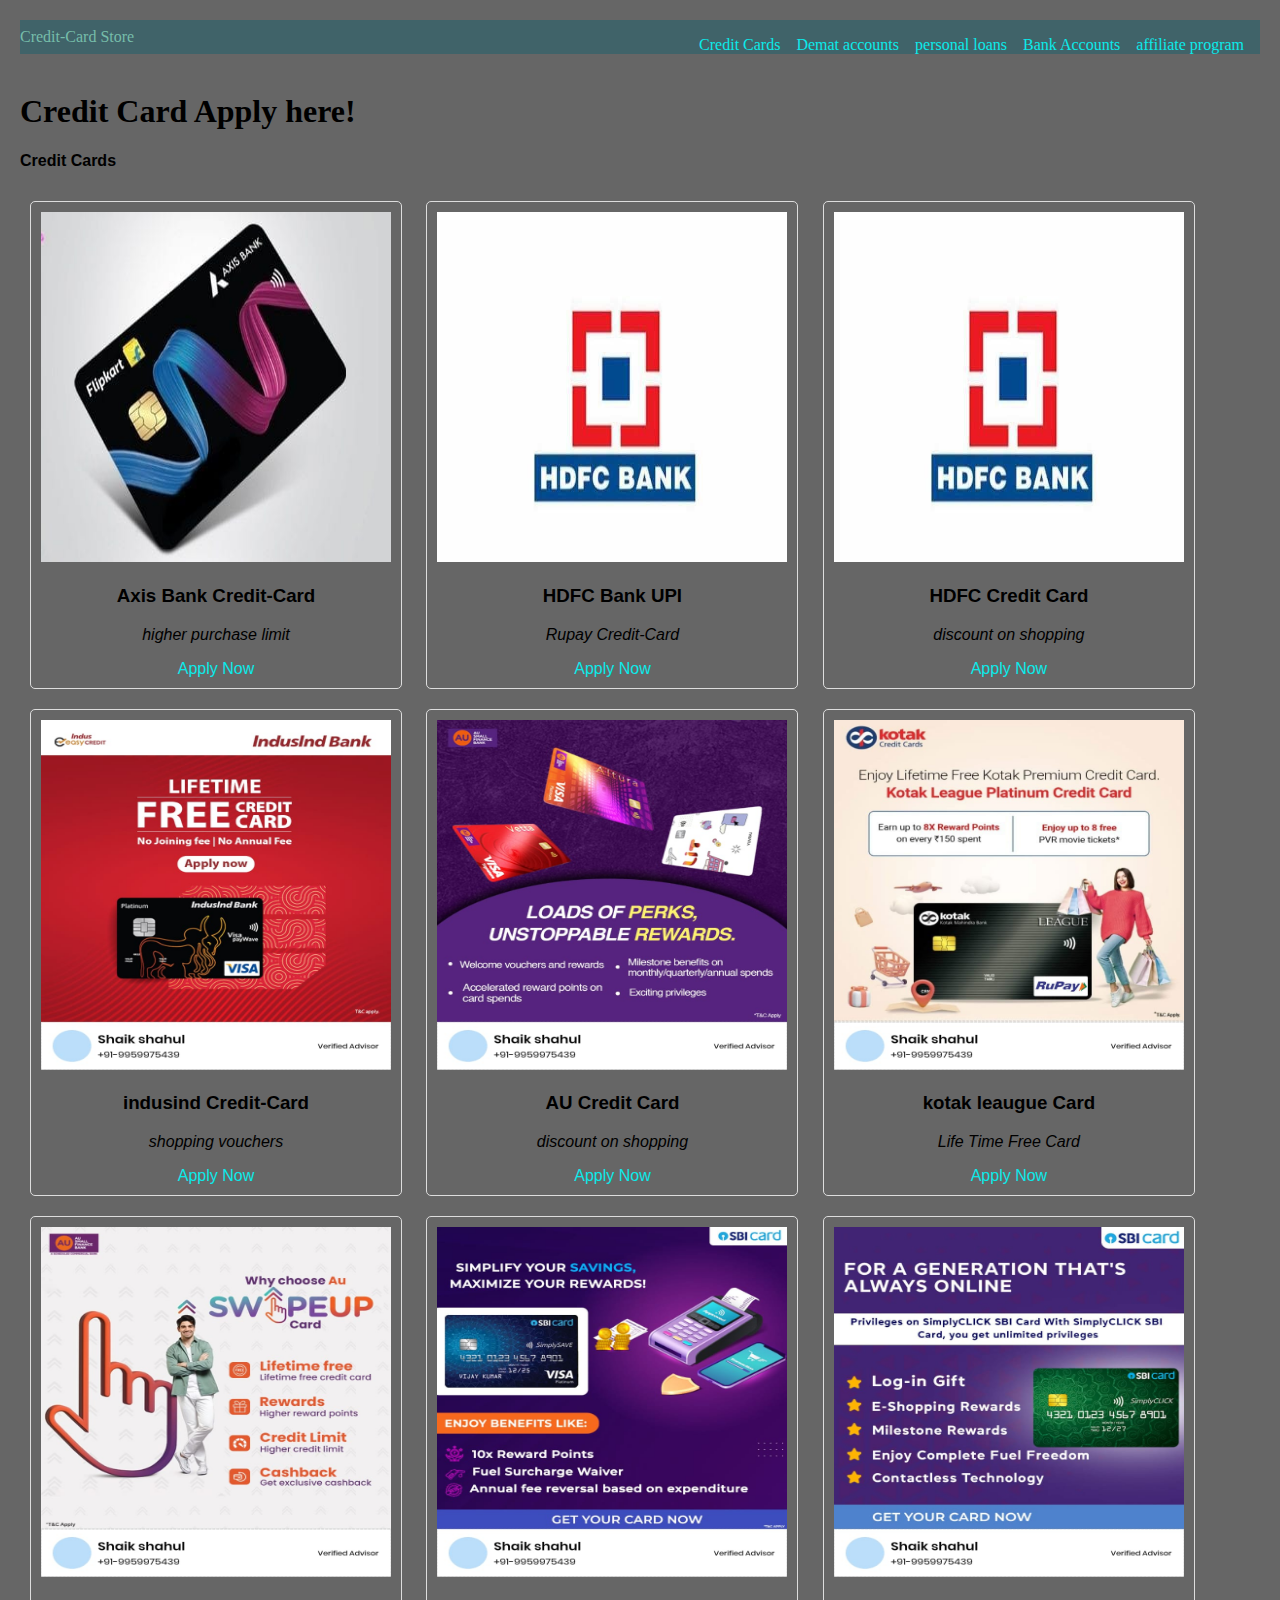
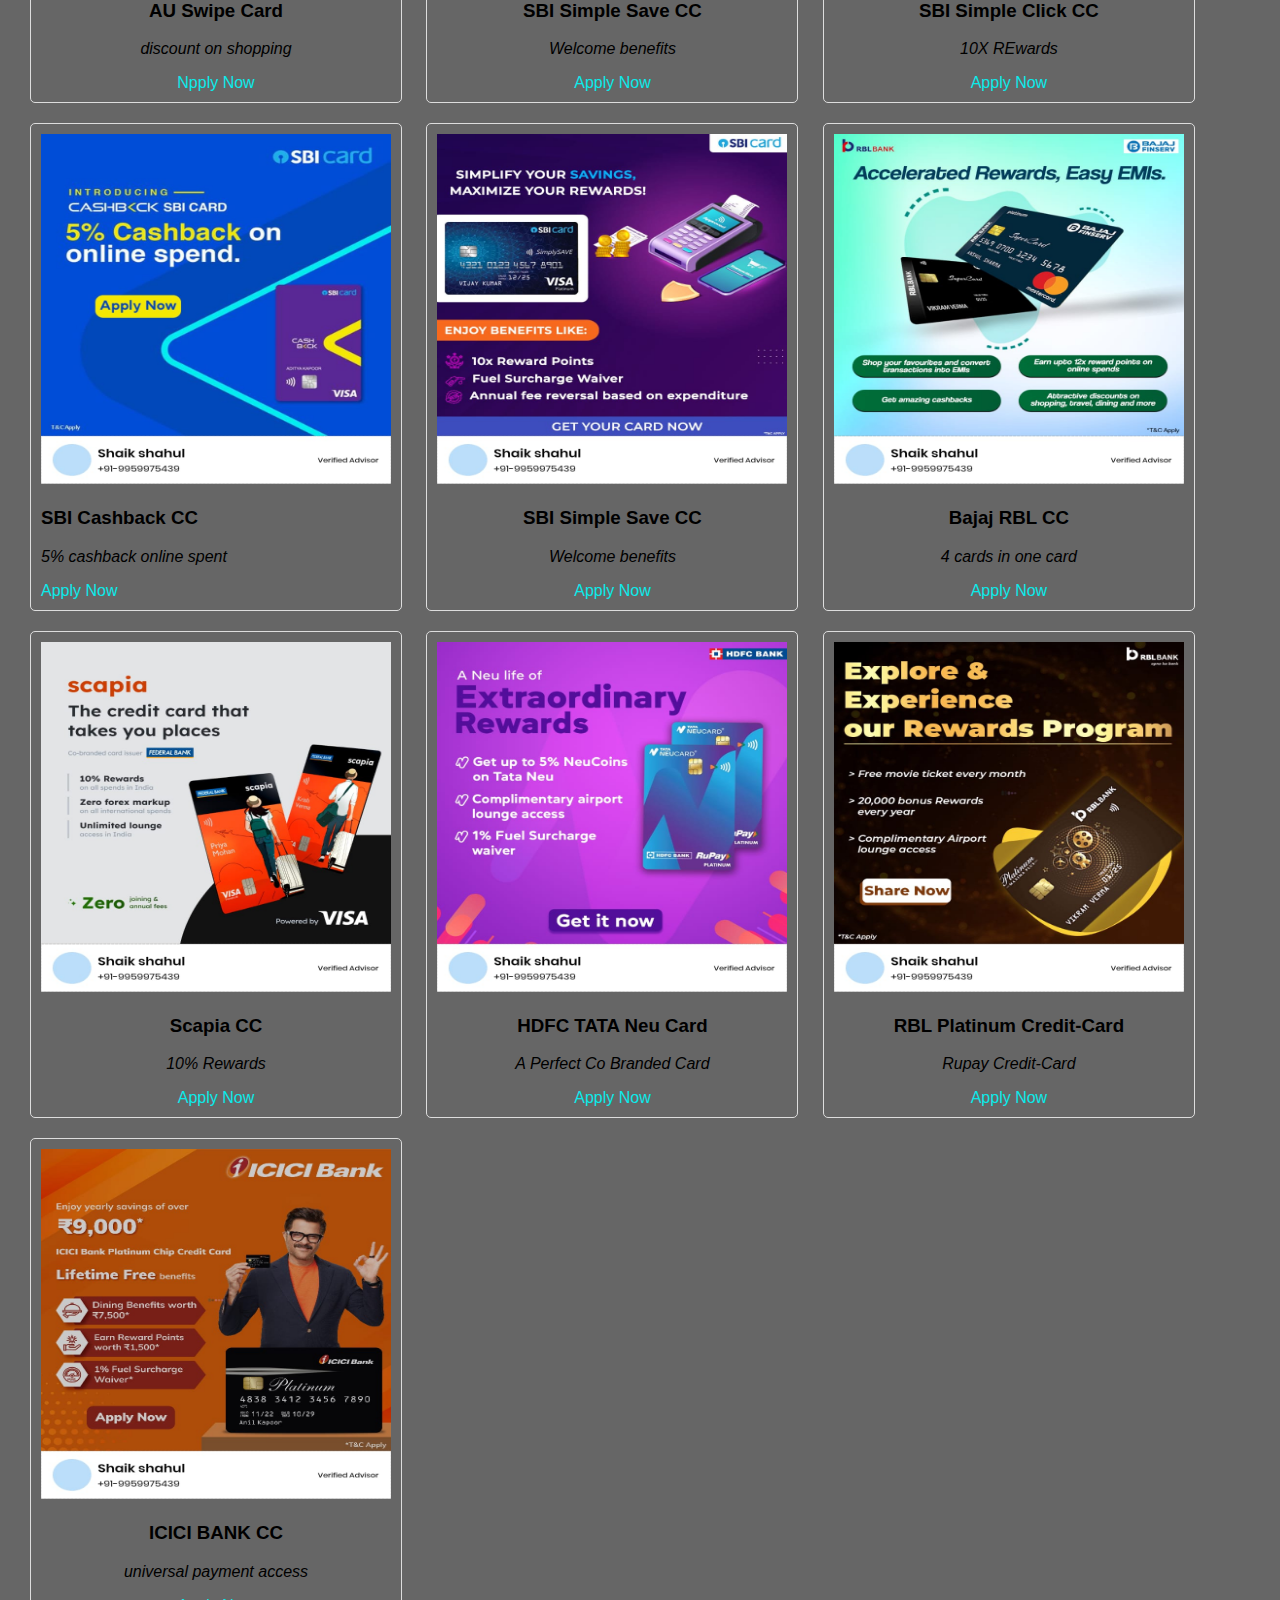
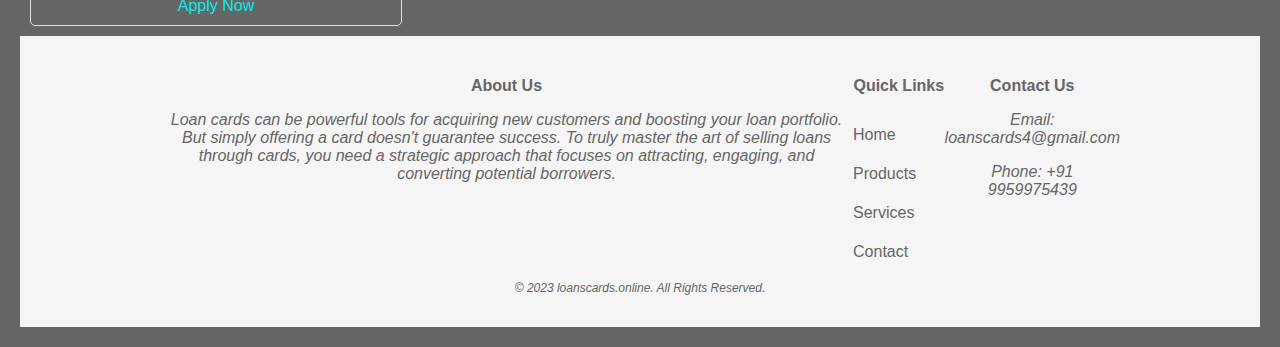
<file: index.html>
<!DOCTYPE html>
<html lang="en">
<head>

    <meta charset="UTF-8">
    <meta name="viewport" content="width=device-width, initial-scale=1.0">
    <script async src="https://pagead2.googlesyndication.com/pagead/js/adsbygoogle.js?client=ca-pub-8239534213428139"
     crossorigin="anonymous"></script>
    <title>Credit-Cards</title>
     <nav>
    <div class="logo"> Credit-Card Store </div>
    <div class="menu">
    <ul>
    <li><a href="#">Credit Cards</a></li>
    <li><a href="demat.html"> Demat accounts</a></li>
    <li><a href="personal.html">personal loans</a></li>
    <li><a href="bank.html">Bank Accounts</a></li>
    <li><a href="login.html">affiliate program</a></li>

    </ul>
    </div>
     </nav>
    <style>
     .listed {
        text-align-last: left;
     }
        p {

            font-style:oblique;
  animation: fadeIn 2s ease-in-out;
}

@keyframes fadeIn {
  from {
    opacity: 0;
  }
  to {
    opacity: 1;
  }
}
       body {
    background-color: #666;
       }
       nav {
        background-color: rgb(64, 99, 105);
  font-family: cursive;
  display: flex;
  align-items: center;
  justify-content: space-between;
  color: rgb(118, 189, 170);
}

ul {
  display: flex;
  flex-wrap: wrap; /* Enable wrapping for smaller screens */
  margin: 0; /* Remove default margin */
}

li {
  list-style: none;
  margin: 1rem 1rem 0 0; /* Adjust margins for wrapping */
}

a {
  text-decoration: none;
  color:rgb(11, 234, 234);
  position: relative;
}

a::after {
  content: '';
  width: 0%;
  height: 3px;
  position: absolute;
  bottom: -5px;
  left: 50%;
  transform: translate(-50%);
  background: #fff;
  transition: width 0.3s;
}

a:hover::after {
  width: 50%;
}

@media (max-width: 768px) {
  /* Styles for mobile view */
  nav {
    padding: 1rem 0; /* Add padding for smaller screens */
  }

  ul {
    display: block; /* Stack links vertically */
    text-align: center; /* Center links on mobile */
  }

  li {
    margin: 1rem 0; /* Adjust margins for vertical stacking */
  }
}

        
        body {
            font-family: sans-serif;
            margin: 0;
            padding: 20px;
        }

        h1 {
            font-family: serif;
            text-align: left;
        }

        .product {
            margin: 10px;
            padding: 10px;
            border: 1px solid #ddd;
            border-radius: 5px;
            display: inline-block;
        }

        .product img {
            width: 350px;
            height: 350px;
        }

        .product-info {
            text-align: center;
        }
         .cibil{
            display: flex;
            background-color:tan ;
            align-items: center;
       justify-content: space-between;
       
       color: black;
       list-style: none;
        margin: 1rem;
         }

         .footer {
  background-color: #f5f5f5;
  padding: 20px 0;
  color: #666;
  text-align: center;
}

.footer .container {
  max-width: 960px;
  margin: 0 auto;
}

.footer .row {
  display: flex;
  justify-content: space-between;
}

.footer h4 {
  margin-bottom: 15px;
  font-weight: bold;
}

.footer ul {
  list-style: none;
  padding: 0;
}

.footer li {
  margin-bottom: 5px;
}

.footer a {
  color: #666;
  text-decoration: none;
}

.footer .copyright {
  margin-top: 15px;
  font-size: 12px;
}

@media (max-width: 768px) {
  .footer .col-md-4 {
    text-align: center;
  }
  .footer .row {
    flex-direction: column;
  }
}
    </style>
        
    <div class="logo">

    </div>
</head>


<body>
    
</div>
     <br>
    <h1>Credit Card Apply here!</h1>
    
<h4> 
    Credit Cards
</h4>

    <div class="product">
        <img src="axis.jpeg.jpeg" alt="Product 1">
        <div class="product-info">
            <h3>Axis Bank Credit-Card</h3>
            <p>higher purchase limit</p>

            <a href="https://leads.banksathi.com/?h=NUVnTjd3OUdhb2NGM0hhcFA1Q2xkdz09" target="_blank">Apply Now</a>

        </div>
    </div> 

    <div class="product">
        <img src="hdfc.jpeg.jpeg" alt="Product 2">
        <div class="product-info">
            <h3>HDFC Bank UPI</h3>
                <P>Rupay Credit-Card</p>
            <p></p>
            <a href="https://leads.banksathi.com/?h=YTF4TlNKU1IySzNBZUR1ZUoxNXQrQT09" target="_blank">Apply Now</a>
        </div>
    </div>

    <div class="product">
        <img src="hdfc.jpeg.jpeg" alt="Product 3">
        <div class="product-info">
            <h3>HDFC Credit Card</h3>
            <p>discount on shopping</p>
            <a href="https://leads.banksathi.com/?h=YW9iMGRrZHJWeXEyRFdiQWVCNmFzQT09" target="_blank">Apply Now</a>
        </div>
    </div>

    <div class="product">
        <img src="indus.jpeg.jpeg" alt="Product 3">
        <div class="product-info">
            <h3>indusind Credit-Card</h3>
            <p> shopping vouchers </p>
            <a href="https://leads.banksathi.com/?h=NSt6Y3phUWhxZmhVQnlSQ05NRStzZz09" target="_blank">Apply Now</a>
        </div>
    </div>

    <div class="product">
        <img src="au.jpeg.jpeg" alt="Product 3">
        <div class="product-info">
            <h3>AU Credit Card</h3>
            <p>discount on shopping</p>
            <a href="https://leads.banksathi.com/?h=R2hwaTN1cnVIZVdVY0NtVzhzMmNyZz09" target="_blank">Apply Now</a>
        </div>
    </div>
     
    <div class="product">
        <img src="kotak league.jpeg.jpeg" alt="Product 3">
        <div class="product-info">
            <h3>kotak leaugue Card</h3>
            <p>Life Time Free Card</p>
            <a href="https://leads.banksathi.com/?h=U0I4a1N1OTBNS3plSEZLa2o0dGRhQT09" target="_blank">Apply Now</a>
        </div>
    </div>
     
    <div class="product">
        <img src="au swipe.jpeg.jpeg" alt="Product 3">
        <div class="product-info">
            <h3>AU Swipe Card</h3>
            <p>discount on shopping</p>
            <a href="https://leads.banksathi.com/?h=MUV1ZEplcURIZXh6eEJEM29NTk1JUT09" target="_blank">Npply Now</a>
        </div>
    </div>
    
    <div class="product">
        <img src="sbi simple save.jpeg.jpeg" alt="Product 3">
        <div class="product-info">
            <h3>SBI Simple Save CC</h3>
            <p>Welcome benefits</p>
            <a href="https://leads.banksathi.com/?h=WmxxZEs5UWxjeTdMK0ZXdHZoOGVKZz09" target="_blank">Apply Now</a>
        </div>
    </div>
     


            <div class="product">
                <img src="simpli click.jpeg.jpeg" alt="Product 3">
                <div class="product-info">
                    <h3>SBI Simple Click CC</h3>
                    <p>10X REwards</p>
                    <a href="https://leads.banksathi.com/?h=Nkx0dVdiRm9QVEtHM2tqZ09aSmRGUT09" target="_blank">Apply Now</a>
                </div>
            </div>
        </div>
        <div class="product">
            <img src="cashback.jpeg.jpeg" alt="Product 3">
            <div class="Best In Cashback">
                <h3>SBI Cashback CC</h3>
                <p>5% cashback online spent</p>
                <a href="https://leads.banksathi.com/?h=NUFQZjc1NUE4SitQWDExNElOUnZOUT09" target="_blank">Apply Now</a>
            </div>
        </div>

        <div class="product">
            <img src="sbi simple save.jpeg.jpeg" alt="Product 3">
            <div class="product-info">
                <h3>SBI Simple Save CC</h3>
                <p>Welcome benefits</p>
                <a href="https://leads.banksathi.com/?h=WmxxZEs5UWxjeTdMK0ZXdHZoOGVKZz09" target="_blank">Apply Now</a>
            </div>
        </div>

        <div class="product">
            <img src="bajaj rbl.jpeg.jpeg" alt="Product 3">
            <div class="product-info">
                <h3>Bajaj RBL CC</h3>
                <p>4 cards in one card</p>
                <a href="https://leads.banksathi.com/?h=VlByMVIrMUlyOTdKc3NVbk5WSnJsZz09" target="_blank">Apply Now</a>
            </div>
        </div>
    </div>
    <div class="product">
        <img src="scapia.jpeg.jpeg" alt="Product 2">
        <div class="product-info">
            <h3>Scapia  CC</h3>
                <P>10% Rewards</p>
            <p></p>
            <a href="https://leads.banksathi.com/?h=R05Jd3lLMWkvQ0ZkVmszNXRFcFI0dz09" target="_blank">Apply Now</a>
        </div>
    </div>
    <div class="product">
        <img src="hdfc tata neu.jpeg.jpeg" alt="Product 2">
        <div class="product-info">
            <h3>HDFC TATA Neu Card</h3>
                <P>A Perfect Co Branded Card</p>
            <p></p>
            <a href="https://leads.banksathi.com/?h=YTF4TlNKU1IySzNBZUR1ZUoxNXQrQT09" target="_blank">Apply Now</a>
        </div>
    </div>
    <div class="product">
        <img src="rbl platinum.jpeg.jpeg" alt="Product 2">
        <div class="product-info">
            <h3>RBL Platinum Credit-Card</h3>
                <P>Rupay Credit-Card</p>
            <p></p>
            <a href="https://leads.banksathi.com/?h=WE9TV0lJbk14eEVWUWhSRlA5cUdOQT09" target="_blank">Apply Now</a>
        </div>
    </div>
    <div class="product">
        <img src="icici.jpeg.jpeg" alt="Product 2">
        <div class="product-info">
            <h3>ICICI BANK CC</h3>
                <P>universal payment access</p>
            <p></p>
            <a href="https://leads.banksathi.com/?h=T05scWxRZDludjJjK2xMb3dXYXpuQT09" target="_blank">Apply Now</a>
        </div>
    </div>
   
    </body>
    <footer class="footer">
        <div class="container">
          <div class="row">
            <div class="col-md-4">
              <h4>About Us</h4>
              <p>Loan cards can be powerful tools for acquiring new customers and boosting your loan portfolio. But simply offering a card doesn't guarantee success. To truly master the art of selling loans through cards, you need a strategic approach that focuses on attracting, engaging, and converting potential borrowers. </p>
            </div>
            <div class="col-md-4">
              <h4>Quick Links</h4>
              <ul>
                <li><a href="index.html">Home</a></li>
                <li><a href="#">Products</a></li>
                <li><a href="#">Services</a></li>
                <li><a href="https://wa.me/9959975439">Contact</a></li>
              </ul>
            </div>
            <div class="col-md-4">
              <h4>Contact Us</h4>
              <p>Email: loanscards4@gmail.com</p>
              <p>Phone: +91 9959975439</p>
            </div>
          </div>
          <div class="copyright">
            <p>&copy; 2023 loanscards.online. All Rights Reserved.</p>
          </div>
        </div>
      </footer>
      
</html>
</file>
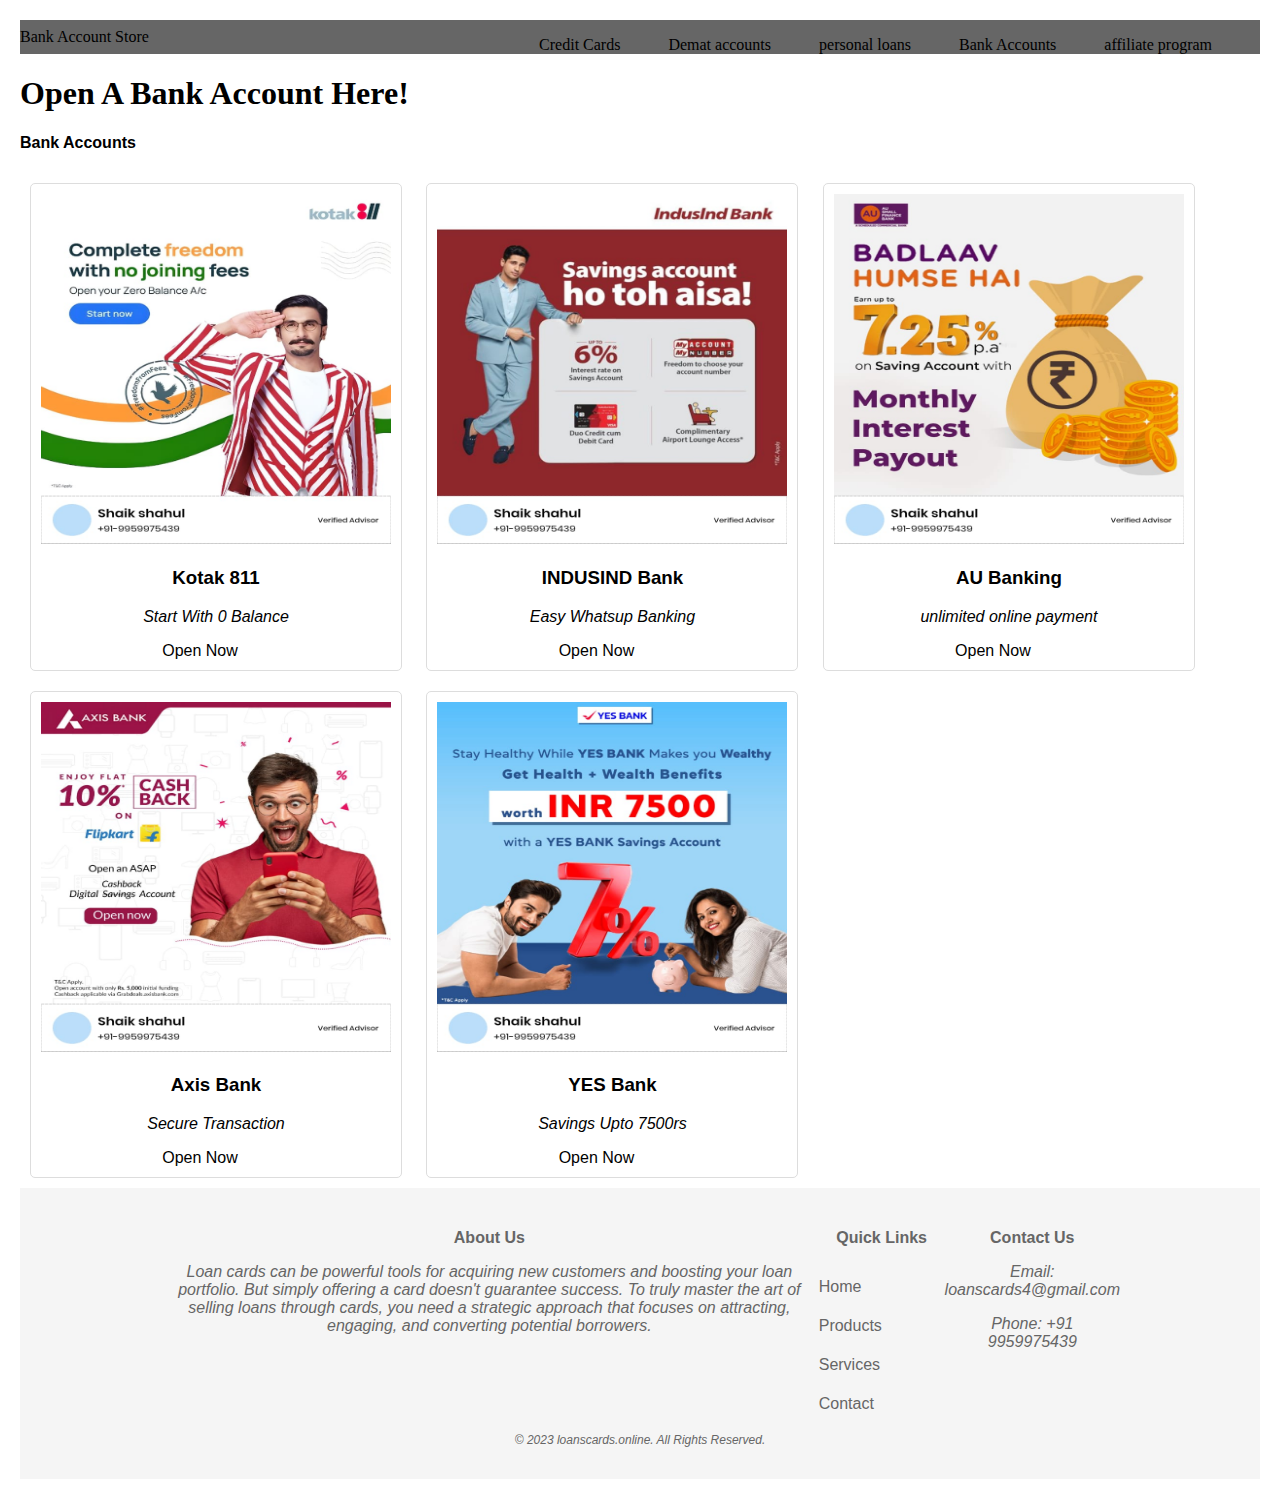
<file: bank.html>
<!DOCTYPE html>
<html lang="en">
<head>

    <meta charset="UTF-8">
    <meta name="viewport" content="width=device-width, initial-scale=1.0">
    <script async src="https://pagead2.googlesyndication.com/pagead/js/adsbygoogle.js?client=ca-pub-8239534213428139"
     crossorigin="anonymous"></script>
     <title>Bank Accounts</title>
     <nav>
    <div class="logo"> Bank Account Store </div>
    <div class="menu">
    <ul>
    <li><a href="index.html">Credit Cards</a></li>
    <li><a href="demat.html"> Demat accounts</a></li>
    <li><a href="personal.html">personal loans</a></li>
    <li><a href="#">Bank Accounts</a></li>
    <li><a href="login.html">affiliate program</a></li>

    </ul>
    </div>
     </nav>
    <style>
     .listed {
        text-align-last: left;
     }
        p {

            font-style:oblique;
  animation: fadeIn 2s ease-in-out;
}

@keyframes fadeIn {
  from {
    opacity: 0;
  }
  to {
    opacity: 1;
  }
}
       body {
    background-color:white;
       }
       nav {
        background-color:#666;
  font-family: cursive;
  display: flex;
  align-items: center;
  justify-content: space-between;
  color:blackl;
}

ul {
  display: flex;
  flex-wrap: wrap; /* Enable wrapping for smaller screens */
  margin: 0; /* Remove default margin */

}

li {
  list-style: none;
  margin: 1rem 1rem 0 0; /* Adjust margins for wrapping */
}

a {
  text-decoration: none;
  color:black;
  position: relative;
  margin: 2rem 2rem 0 0; /* Adjust margins for wrapping */

}

a::after {
  content: '';
  width: 0%;
  height: 3px;
  position: absolute;
  bottom: -5px;
  left: 50%;
  transform: translate(-50%);
  background: #282323;
  transition: width 0.3s;
}

a:hover::after {
  width: 50%;
}

@media (max-width: 768px) {
  /* Styles for mobile view */
  nav {
    padding: 1rem 0; /* Add padding for smaller screens */
  }

  ul {
    display: block; /* Stack links vertically */
    text-align: center; /* Center links on mobile */

  }

  li {
    margin: 1rem 0; /* Adjust margins for vertical stacking */
  }
}
        body {
            font-family: sans-serif;
            margin: 0;
            padding: 20px;
        }

        h1 {
            font-family: serif;
            text-align: left;
        }

        .product {
          margin: 10px;
            padding: 10px;
            border: 1px solid #ddd;
            border-radius: 5px;
            display: inline-block;
           
        }
        

        .product img {
          width: 350px;
            height: 350px;
        }

        .product-info {
           text-align: center;
        
        }
      
        .footer {
  background-color: #f5f5f5;
  padding: 20px 0;
  color: #666;
  text-align: center;
}

.footer .container {
  max-width: 960px;
  margin: 0 auto;
}

.footer .row {
  display: flex;
  justify-content: space-between;
}

.footer h4 {
  margin-bottom: 15px;
  font-weight: bold;
}

.footer ul {
  list-style: none;
  padding: 0;
}

.footer li {
  margin-bottom: 5px;
}

.footer a {
  color: #666;
  text-decoration: none;
}

.footer .copyright {
  margin-top: 15px;
  font-size: 12px;
}

@media (max-width: 768px) {
  .footer .col-md-4 {
    text-align: center;
  }
  .footer .row {
    flex-direction: column;
  }
}
    </style>
        
    <div class="logo">

    </div>
</head>


<body>
    

    <h1>Open A Bank Account Here!</h1>
<h4> 
    Bank Accounts
</h4>

    <div class="product">
        <img src="kotak811.jpeg.jpeg" alt="Product 1">
        <div class="product-info">
            <h3>Kotak 811</h3>
            <p>Start With 0 Balance</p>

            <a href="https://leads.banksathi.com/?h=SndkaUV4MEY4YzlFVzNPS3NlaW85QT09" target="_blank">Open Now</a>

        </div>
    </div> 

    <div class="product">
        <img src="indussaving.jpeg.jpeg" alt="Product 2">
        <div class="product-info">
            <h3>INDUSIND Bank</h3>
                <P>Easy Whatsup Banking</p>
            <p></p>
            <a href="https://leads.banksathi.com/?h=di9TeGg0WkY5bjBGS3FJUGhTVHRodz09" target="_blank">Open Now</a>
        </div>
    </div>

    <div class="product">
        <img src="ausavings.jpeg.jpeg"Product 3">
        <div class="product-info">
            <h3>AU Banking</h3>
            <p>unlimited online payment</p>
            <a href="https://leads.banksathi.com/?h=cjhUMkwybldKK0hoNGZVWENvUFpxUT09" target="_blank">Open Now</a>
        </div>
    </div>
    <div class="product">
        <img src="axissave.jpeg.jpeg"Product 3">
        <div class="product-info">
            <h3>Axis Bank</h3>
            <p>Secure Transaction</p>
            <a href="https://leads.banksathi.com/?h=VXNvOWdMOTM2ZDRJZlp3eHhUUkFRUT09" target="_blank">Open Now</a>
        </div>
    </div>
    <div class="product">
        <img src="yessave.jpeg.jpeg"Product 3">
        <div class="product-info">
            <h3>YES Bank</h3>
            <p>Savings Upto 7500rs</p>
            <a href="https://leads.banksathi.com/?h=OE5INVBENlhTdEZDZTdWb05SRWNEdz09" target="_blank">Open Now</a>
        </div>
    </div>
    

</body>
<footer class="footer">
    <div class="container">
      <div class="row">
        <div class="col-md-4">
          <h4>About Us</h4>
          <p>Loan cards can be powerful tools for acquiring new customers and boosting your loan portfolio. But simply offering a card doesn't guarantee success. To truly master the art of selling loans through cards, you need a strategic approach that focuses on attracting, engaging, and converting potential borrowers. </p>
        </div>
        <div class="col-md-4">
          <h4>Quick Links</h4>
          <ul>
            <li><a href="index.html">Home</a></li>
            <li><a href="#">Products</a></li>
            <li><a href="#">Services</a></li>
            <li><a href="https://wa.me/9959975439">Contact</a></li>
          </ul>
        </div>
        <div class="col-md-4">
          <h4>Contact Us</h4>
          <p>Email: loanscards4@gmail.com</p>
          <p>Phone: +91 9959975439</p>
        </div>
      </div>
      <div class="copyright">
        <p>&copy; 2023 loanscards.online. All Rights Reserved.</p>
      </div>
    </div>
  </footer>
</html>
</file>
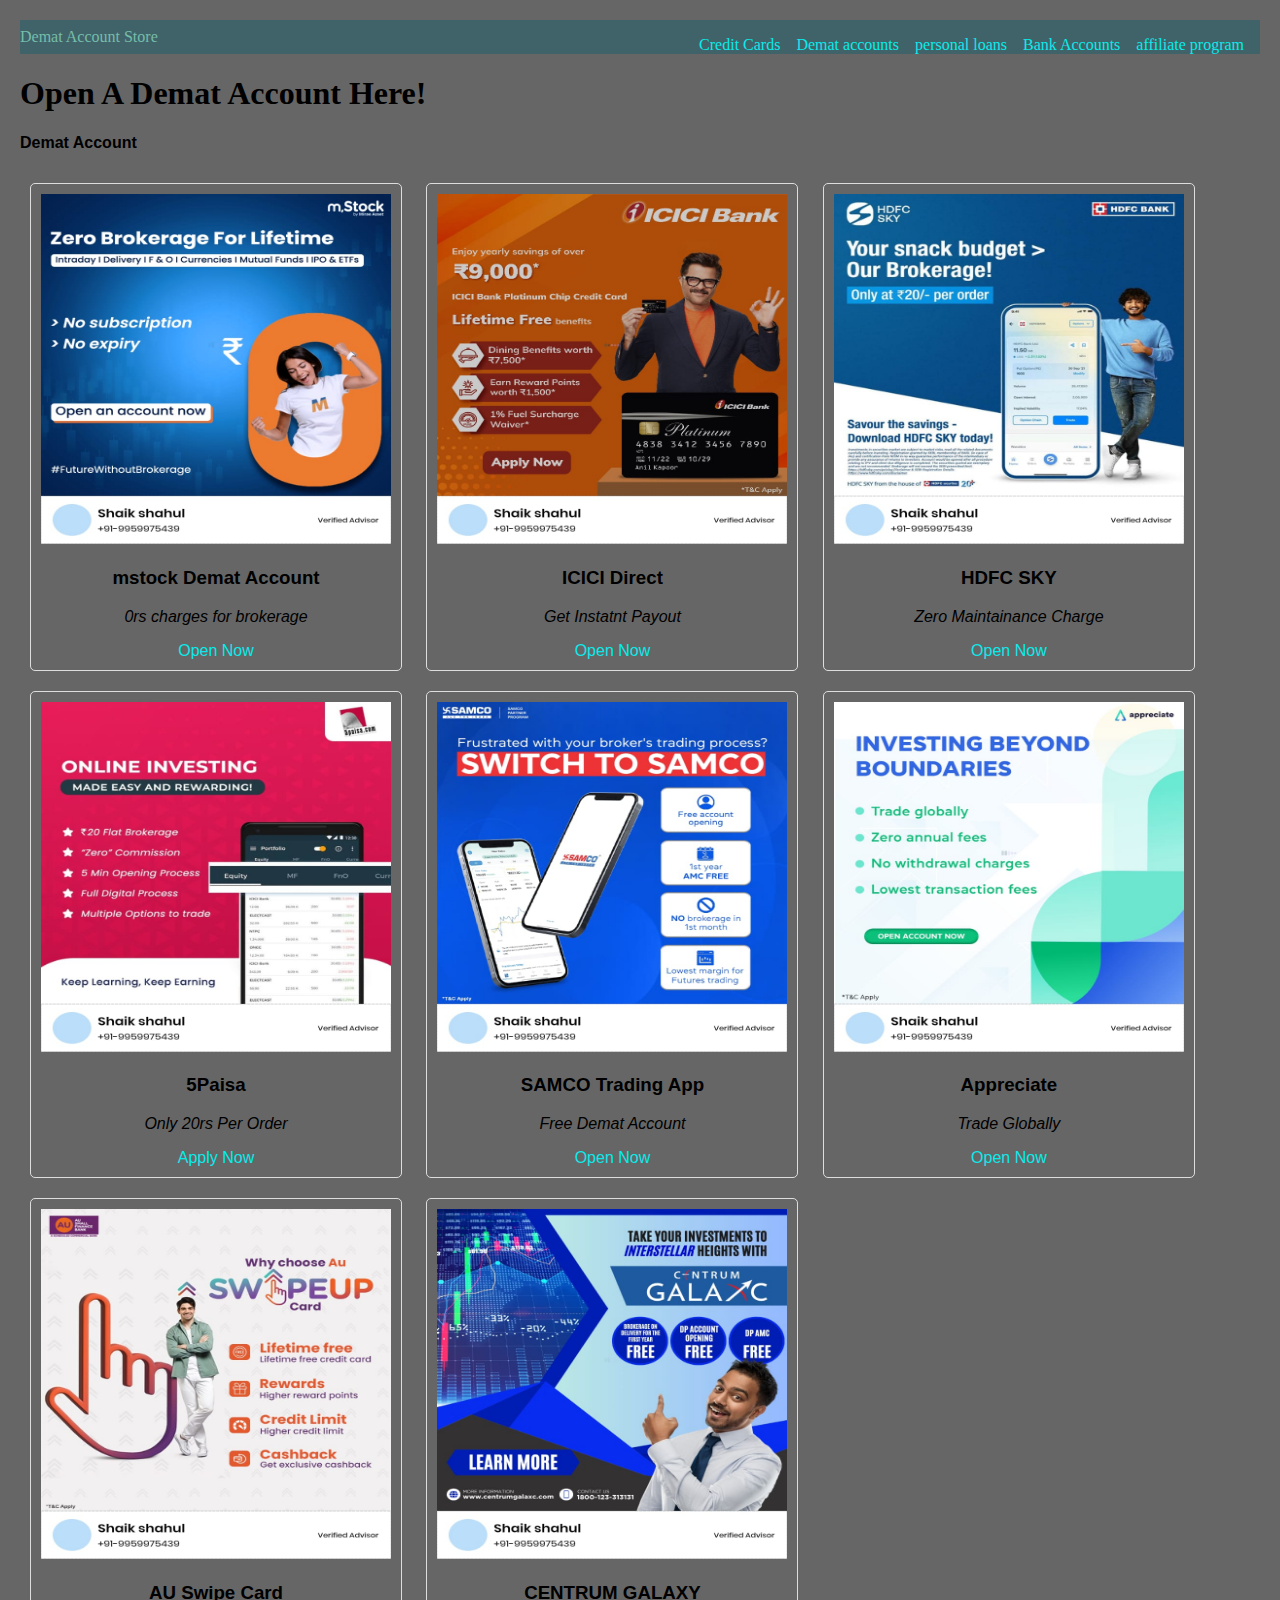
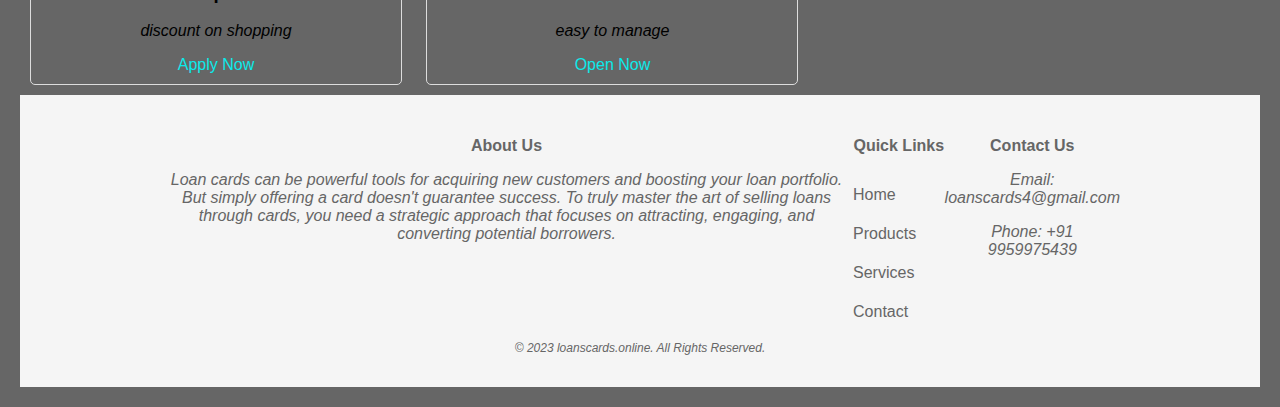
<file: demat.html>
<!DOCTYPE html>
<html lang="en">
<head>

    <meta charset="UTF-8">
    <meta name="viewport" content="width=device-width, initial-scale=1.0">
    <script async src="https://pagead2.googlesyndication.com/pagead/js/adsbygoogle.js?client=ca-pub-8239534213428139"
     crossorigin="anonymous"></script>
     <title>Demat Accounts</title>
     <nav>
    <div class="logo"> Demat Account Store </div>
    <div class="menu">
    <ul>
    <li><a href="index.html">Credit Cards</a></li>
    <li><a href="#"> Demat accounts</a></li>
    <li><a href="personal.html">personal loans</a></li>
    <li><a href="bank.html">Bank Accounts</a></li>
    <li><a href="login.html">affiliate program</a></li>

    </ul>
    </div>
     </nav>
    <style>
     .listed {
        text-align-last: left;
     }
        p {

            font-style:oblique;
  animation: fadeIn 2s ease-in-out;
}

@keyframes fadeIn {
  from {
    opacity: 0;
  }
  to {
    opacity: 1;
  }
}
       body {
    background-color: #666;
       }
       nav {
        background-color:rgb(64, 99, 105);
  font-family: cursive;
  display: flex;
  align-items: center;
  justify-content: space-between;
  color: rgb(118, 189, 170);
}

ul {
  display: flex;
  flex-wrap: wrap; /* Enable wrapping for smaller screens */
  margin: 0; /* Remove default margin */
}

li {
  list-style: none;
  margin: 1rem 1rem 0 0; /* Adjust margins for wrapping */
}

a {
  text-decoration: none;
  color:rgb(11, 234, 234);
  position: relative;
}

a::after {
  content: '';
  width: 0%;
  height: 3px;
  position: absolute;
  bottom: -5px;
  left: 50%;
  transform: translate(-50%);
  background: #fff;
  transition: width 0.3s;
}

a:hover::after {
  width: 50%;
}

@media (max-width: 768px) {
  /* Styles for mobile view */
  nav {
    padding: 1rem 0; /* Add padding for smaller screens */
  }

  ul {
    display: block; /* Stack links vertically */
    text-align: center; /* Center links on mobile */
  }

  li {
    margin: 1rem 0; /* Adjust margins for vertical stacking */
  }
}

        body {
            font-family: sans-serif;
            margin: 0;
            padding: 20px;
        }

        h1 {
            font-family: serif;
            text-align: left;
        }

        .product {
          margin: 10px;
            padding: 10px;
            border: 1px solid #ddd;
            border-radius: 5px;
            display: inline-block;
        } 

        .product img {
            width: 350px;
            height: 350px;
        }

        .product-info {
            text-align: center;
        }

        .footer {
  background-color: #f5f5f5;
  padding: 20px 0;
  color: #666;
  text-align: center;
}

.footer .container {
  max-width: 960px;
  margin: 0 auto;
}

.footer .row {
  display: flex;
  justify-content: space-between;
}

.footer h4 {
  margin-bottom: 15px;
  font-weight: bold;
}

.footer ul {
  list-style: none;
  padding: 0;
}

.footer li {
  margin-bottom: 5px;
}

.footer a {
  color: #666;
  text-decoration: none;
}

.footer .copyright {
  margin-top: 15px;
  font-size: 12px;
}

@media (max-width: 768px) {
  .footer .col-md-4 {
    text-align: center;
  }
  .footer .row {
    flex-direction: column;
  }
}


    </style>
        
    <div class="logo">

    </div>
</head>

<body>
   
    <h1>Open A Demat Account Here!</h1>
<h4> 
    Demat Account
</h4>

    <div class="product">
        <img src="mstock.jpeg.jpeg" alt="Product 1">
        <div class="product-info">
            <h3>mstock Demat Account</h3>
            <p>0rs charges for brokerage</p>

            <a href="https://leads.banksathi.com/?h=ZzFjM3RSWHJQdkpNL2oxMk85aS9KUT09" target="_blank">Open Now</a>

        </div>
    </div> 

    <div class="product">
        <img src="icici.jpeg.jpeg" alt="Product 2">
        <div class="product-info">
            <h3>ICICI Direct</h3>
                <P>Get Instatnt Payout</p>
            <p></p>
            <a href="https://leads.banksathi.com/?h=elBIdWtjR1pNSnRka2VBZ09ZNXg1dz09" target="_blank">Open Now</a>
        </div>
    </div>

    <div class="product">
        <img src="hdfcsky.jpeg.jpeg"Product 3">
        <div class="product-info">
            <h3>HDFC SKY</h3>
            <p>Zero Maintainance Charge</p>
            <a href="Apply Now: https://leads.banksathi.com/?h=S1A0R0JrSXJyRWw0a1N4ekJqamRrQT09" target="_blank">Open Now</a>
        </div>
    </div>

    <div class="product">
        <img src="5paisa.jpeg.jpeg" alt="Product 3">
        <div class="product-info">
            <h3>5Paisa</h3>
            <p> Only 20rs Per Order </p>
            <a href="https://leads.banksathi.com/?h=V2c1UDVWSVQ1QWV2eHdacU94NW9Jdz09" target="_blank">Apply Now</a>
        </div>
    </div>

    <div class="product">
        <img src="samco.jpeg.jpeg" alt="Product 3">
        <div class="product-info">
            <h3>SAMCO Trading App</h3>
            <p>Free Demat Account</p>
            <a href="https://leads.banksathi.com/?h=YWZsVTE0RkJiWnNqRnE1T0t5Q0hvQT09" target="_blank">Open Now</a>
        </div>
    </div>
     
    <div class="product">
        <img src="appre.jpeg.jpeg" alt="Product 3">
        <div class="product-info">
            <h3>Appreciate</h3>
            <p>Trade Globally</p>
            <a href="https://leads.banksathi.com/?h=L3ZaTEtPK2V4RDVhazhSNGtWcHUrdz09" target="_blank">Open Now</a>
        </div>
    </div>
     
    <div class="product">
        <img src="au swipe.jpeg.jpeg" alt="Product 3">
        <div class="product-info">
            <h3>AU Swipe Card</h3>
            <p>discount on shopping</p>
            <a href="https://leads.banksathi.com/?h=MUV1ZEplcURIZXh6eEJEM29NTk1JUT09" target="_blank">Apply Now</a>
        </div>
    </div>
    
    <div class="product">
        <img src="galaxy.jpeg.jpeg" alt="Product 3">
        <div class="product-info">
            <h3>CENTRUM GALAXY</h3>
            <p>easy to manage</p>
            <a href="https://leads.banksathi.com/?h=RisyZ0RXaFMzdUdmN2N0RGRwbUt5Zz09" target="_blank">Open Now</a>
        </div>
    </div>
    

    </body>
    <footer class="footer">
        <div class="container">
          <div class="row">
            <div class="col-md-4">
              <h4>About Us</h4>
              <p>Loan cards can be powerful tools for acquiring new customers and boosting your loan portfolio. But simply offering a card doesn't guarantee success. To truly master the art of selling loans through cards, you need a strategic approach that focuses on attracting, engaging, and converting potential borrowers. </p>
            </div>
            <div class="col-md-4">
              <h4>Quick Links</h4>
              <ul>
                <li><a href="index.html">Home</a></li>
                <li><a href="#">Products</a></li>
                <li><a href="#">Services</a></li>
                <li><a href="https://wa.me/9959975439">Contact</a></li>
              </ul>
            </div>
            <div class="col-md-4">
              <h4>Contact Us</h4>
              <p>Email: loanscards4@gmail.com</p>
              <p>Phone: +91 9959975439</p>
            </div>
          </div>
          <div class="copyright">
            <p>&copy; 2023 loanscards.online. All Rights Reserved.</p>
          </div>
        </div>
      </footer>
      
</html>
</file>
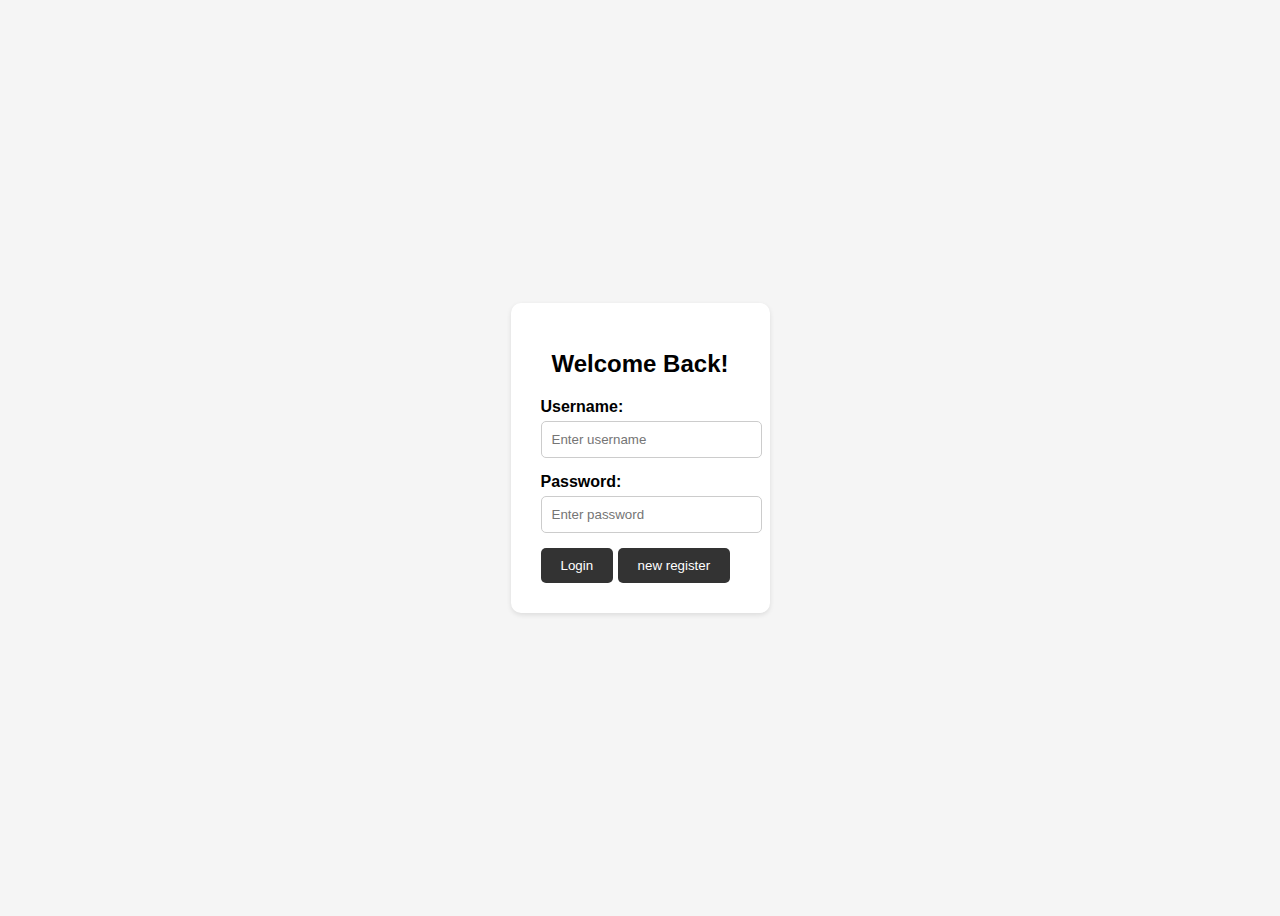
<file: login.html>
<!DOCTYPE html>
<html lang="en">
<head>
    <meta charset="UTF-8">
    <title>Page title</title>
</head>
<body>
    
</body>
</html><!DOCTYPE html>
<html lang="en">
<head>
    <meta charset="UTF-8">
    <meta name="viewport" content="width=device-width, initial-scale=1.0">
    <title>Animated Login Page</title>
    <link rel="stylesheet" href="style.css">
    <link rel="loginjs" href="login.js">
</head>

   
<body>
    <div class="container">
        <h1 class="title">Welcome Back!</h1>
        <form action="#" class="login-form">
            <div class="form-group">
                <label for="username">Username:</label>
                <input type="text" id="username" name="username" placeholder="Enter username" required>
            </div>
            <div class="form-group">
                <label for="password">Password:</label>
                <input type="password" id="password" name="password" placeholder="Enter password" required>
            </div>
            <button type="submit" class="btn">Login</button>
           <button type="submit" <button class="btn" onclick="location.href='register.html'">new register</button>

        </form>
    </div>
</body>
</html>
</file>
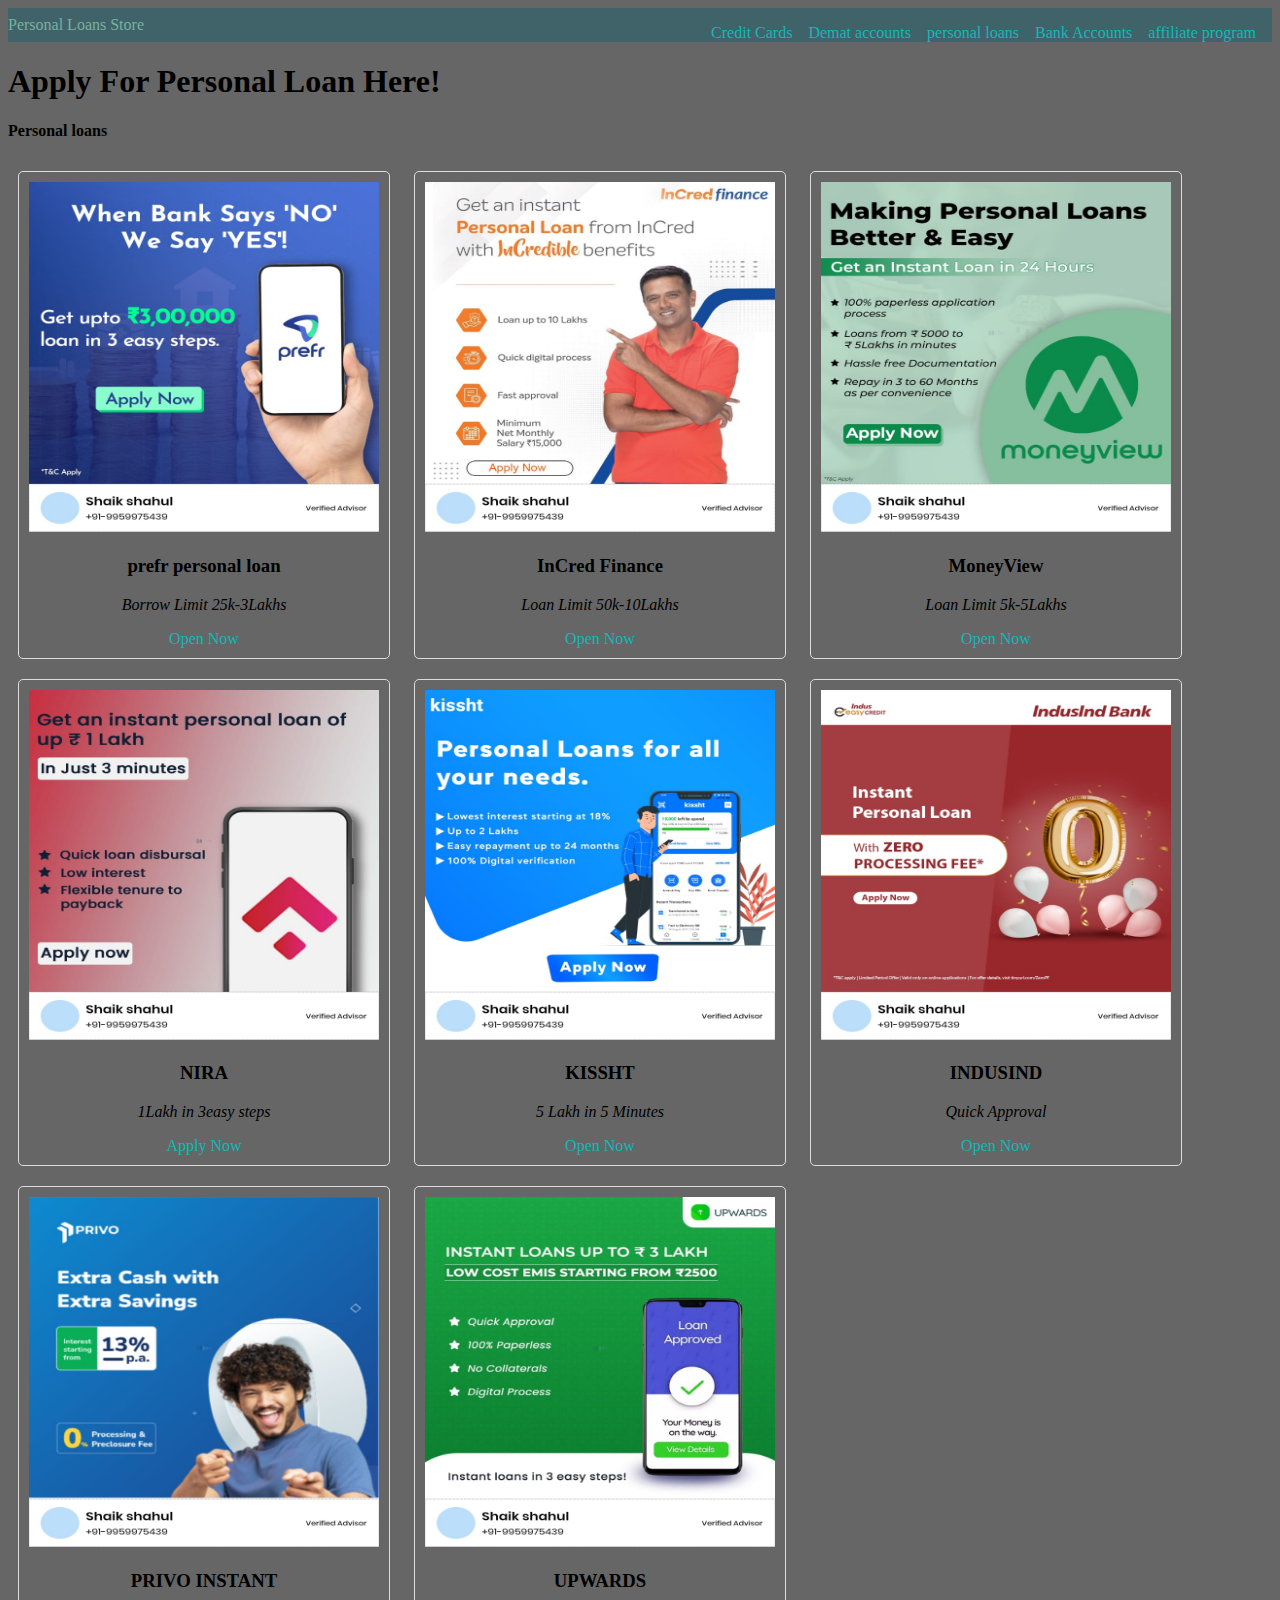
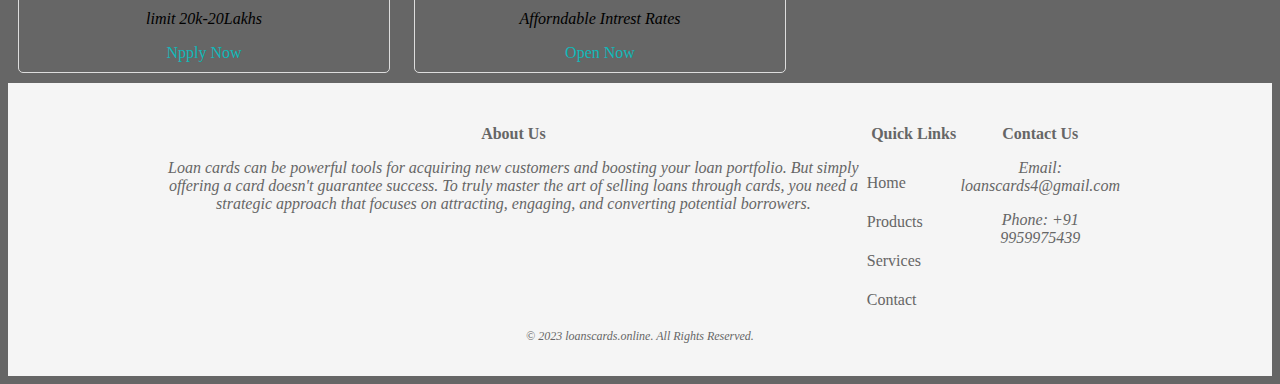
<file: personal.html>
<!DOCTYPE html>
<html lang="en">
<head>

    <meta charset="UTF-8">
    <meta name="viewport" content="width=device-width, initial-scale=1.0">
    <script async src="https://pagead2.googlesyndication.com/pagead/js/adsbygoogle.js?client=ca-pub-8239534213428139"
     crossorigin="anonymous"></script>
     <title>Personal Loans</title>
     <nav>
    <div class="logo">Personal Loans Store</div>
    <div class="menu">
    <ul>
    <li><a href="index.html">Credit Cards</a></li>
    <li><a href="demat.html"> Demat accounts</a></li>
    <li><a href="#">personal loans</a></li>
    <li><a href="bank.html">Bank Accounts</a></li>
    <li><a href="login.html">affiliate program</a></li>

    </ul>
    </div>
     </nav>
    <style>
     .listed {
        text-align-last: left;
     }
        p {

            font-style:oblique;
  animation: fadeIn 2s ease-in-out;
}

@keyframes fadeIn {
  from {
    opacity: 0;
  }
  to {
    opacity: 1;
  }
}
       body {
    background-color: #666;
       }
       nav {
        background-color: rgb(64, 99, 105);
  font-family: cursive;
  display: flex;
  align-items: center;
  justify-content: space-between;
  color: rgb(121, 176, 159);
}

ul {
  display: flex;
  flex-wrap: wrap; /* Enable wrapping for smaller screens */
  margin: 0; /* Remove default margin */
}

li {
  list-style: none;
  margin: 1rem 1rem 0 0; /* Adjust margins for wrapping */
}

a {
  text-decoration: none;
  color:rgb(17, 185, 185);
  position: relative;
}

a::after {
  content: '';
  width: 0%;
  height: 3px;
  position: absolute;
  bottom: -5px;
  left: 50%;
  transform: translate(-50%);
  background: #fff;
  transition: width 0.3s;
}

a:hover::after {
  width: 50%;
}

@media (max-width: 768px) {
  /* Styles for mobile view */
  nav {
    padding: 1rem 0; /* Add padding for smaller screens */
  }

  ul {
    display: block; /* Stack links vertically */
    text-align: center; /* Center links on mobile */
  }

  li {
    margin: 1rem 0; /* Adjust margins for vertical stacking */
  }
}

       }
        body {
            font-family: sans-serif;
            margin: 0;
            padding: 20px;
        }

        h1 {
            font-family: serif;
            text-align: left;
        }

        .product {
            margin: 10px;
            padding: 10px;
            border: 1px solid #ddd;
            border-radius: 5px;
            display: inline-block;
        }

        .product img {
            width: 350px;
            height: 350px;
        }

        .product-info {
            text-align: center;
        }

        .footer {
  background-color: #f5f5f5;
  padding: 20px 0;
  color: #666;
  text-align: center;
}

.footer .container {
  max-width: 960px;
  margin: 0 auto;
}

.footer .row {
  display: flex;
  justify-content: space-between;
}

.footer h4 {
  margin-bottom: 15px;
  font-weight: bold;
}

.footer ul {
  list-style: none;
  padding: 0;
}

.footer li {
  margin-bottom: 5px;
}

.footer a {
  color: #666;
  text-decoration: none;
}

.footer .copyright {
  margin-top: 15px;
  font-size: 12px;
}

@media (max-width: 768px) {
  .footer .col-md-4 {
    text-align: center;
  }
  .footer .row {
    flex-direction: column;
  }
}

    </style>
        
    <div class="logo">

    </div>
</head>


<body>
    

    <h1>Apply For Personal Loan Here!</h1>
<h4> 
    Personal loans
</h4>

    <div class="product">
        <img src="prefr.jpeg.jpeg" alt="Product 1">
        <div class="product-info">
            <h3>prefr personal loan</h3>
            <p>Borrow Limit 25k-3Lakhs</p>

            <a href="https://leads.banksathi.com/?h=cUdxV3dkUTBlTnJkTmVyK0pjVm9jUT09" target="_blank">Open Now</a>

        </div>
    </div> 

    <div class="product">
        <img src="incred.jpeg.jpeg" alt="Product 2">
        <div class="product-info">
            <h3>InCred Finance</h3>
                <P>Loan Limit 50k-10Lakhs</p>
            <p></p>
            <a href="https://leads.banksathi.com/?h=c3NZMDdVOUxsK1h0V0RmQjVXUUx6UT09" target="_blank">Open Now</a>
        </div>
    </div>

    <div class="product">
        <img src="money.jpeg.jpeg"Product 3">
        <div class="product-info">
            <h3>MoneyView</h3>
            <p>Loan Limit 5k-5Lakhs</p>
            <a href="https://leads.banksathi.com/?h=VzVmUWtacHl1aEttU0tBenVZWTFaQT09" target="_blank">Open Now</a>
        </div>
    </div>

    <div class="product">
        <img src="nira.jpeg.jpeg" alt="Product 3">
        <div class="product-info">
            <h3>NIRA</h3>
            <p> 1Lakh in 3easy steps </p>
            <a href=": https://leads.banksathi.com/?h=d3BZSVpXdHlLOHNoUjJobXkzVlY1Zz09" target="_blank">Apply Now</a>
        </div>
    </div>

    <div class="product">
        <img src="kissht.jpeg.jpeg" alt="Product 3">
        <div class="product-info">
            <h3>KISSHT</h3>
            <p>5 Lakh in 5 Minutes</p>
            <a href="https://leads.banksathi.com/?h=TnRjeTdpSjFFajE4Vlh4MVhlcldadz09" target="_blank">Open Now</a>
        </div>
    </div>
     
    <div class="product">
        <img src="indusindp.jpeg.jpeg" alt="Product 3">
        <div class="product-info">
            <h3>INDUSIND</h3>
            <p>Quick Approval</p>
            <a href="https://leads.banksathi.com/?h=c1RraWxPeWJQa0Z5dVJKR2haR2lyQT09" target="_blank">Open Now</a>
        </div>
    </div>
     
    <div class="product">
        <img src="privo.jpeg.jpeg" alt="Product 3">
        <div class="product-info">
            <h3>PRIVO INSTANT</h3>
            <p>limit 20k-20Lakhs</p>
            <a href="https://leads.banksathi.com/?h=cUFETWZtTmdpa3hwbXFjb014NEx4Zz09" target="_blank">Npply Now</a>
        </div>
    </div>
    
    <div class="product">
        <img src="upwards.jpeg.jpeg" alt="Product 3">
        <div class="product-info">
            <h3>UPWARDS</h3>
            <p>Afforndable Intrest Rates</p>
            <a href="https://leads.banksathi.com/?h=SDBBT1pnTktHSGtxcVFhN0FoVjV2dz09" target="_blank">Open Now</a>
        </div>
    </div>
   

    </body>
    <footer class="footer">
        <div class="container">
          <div class="row">
            <div class="col-md-4">
              <h4>About Us</h4>
              <p>Loan cards can be powerful tools for acquiring new customers and boosting your loan portfolio. But simply offering a card doesn't guarantee success. To truly master the art of selling loans through cards, you need a strategic approach that focuses on attracting, engaging, and converting potential borrowers. </p>
            </div>
            <div class="col-md-4">
              <h4>Quick Links</h4>
              <ul>
                <li><a href="index.html">Home</a></li>
                <li><a href="#">Products</a></li>
                <li><a href="#">Services</a></li>
                <li><a href="https://wa.me/9959975439">Contact</a></li>
              </ul>
            </div>
            <div class="col-md-4">
              <h4>Contact Us</h4>
              <p>Email: loanscards4@gmail.com</p>
              <p>Phone: +91 9959975439</p>
            </div>
          </div>
          <div class="copyright">
            <p>&copy; 2023 loanscards.online. All Rights Reserved.</p>
          </div>
        </div>
      </footer>
      
</html>
</file>
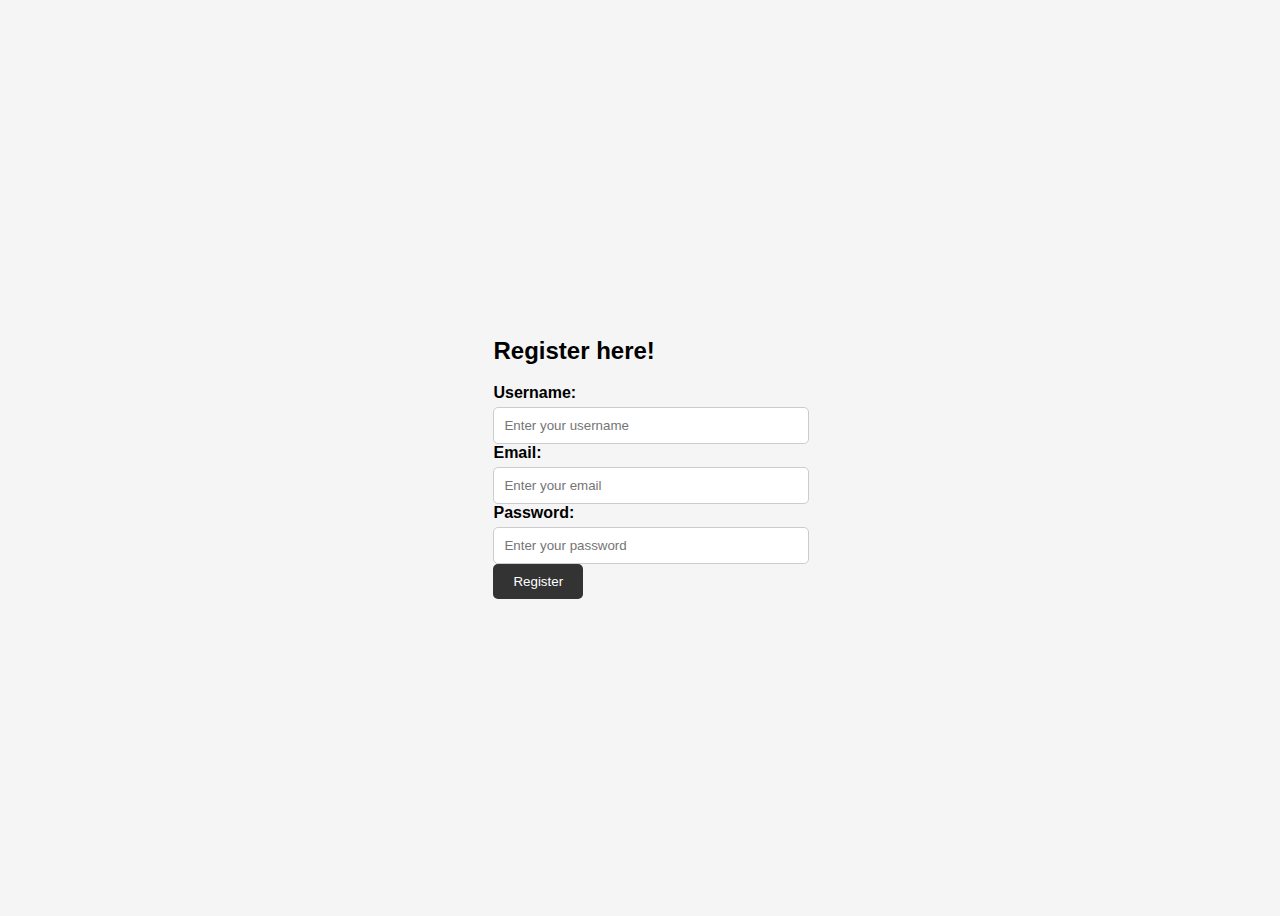
<file: register.html>
<!DOCTYPE html>
<html>
<head>
<title>Registration Form</title>
 <link rel="stylesheet" href="style.css">
</head>
<body>

<form action="#" method="post">  <h2>Register here!</h2>
 
  <label for="username">Username:</label>
  <input type="text" id="username" name="username" placeholder="Enter your username">
  
  <label for="email">Email:</label>
  <input type="email" id="email" name="email" placeholder="Enter your email">
 
  <label for="password">Password:</label>
  <input type="password" id="password" name="password" placeholder="Enter your password">
  <button type="submit" class="btn">Register</button>
</form>

</body>
</html>
</file>
<file: style.css>
body {
    background-color: #f5f5f5;
    font-family: sans-serif;
    display: flex;
    justify-content: center;
    align-items: center;
    height: 100vh;
}

.container {
    background-color: #fff;
    padding: 30px;
    border-radius: 10px;
    box-shadow: 0px 2px 5px rgba(0, 0, 0, 0.1);
    animation: fadeIn 1s ease-in-out;
}

.title {
    text-align: center;
    font-size: 24px;
    margin-bottom: 20px;
}

.form-group {
    margin-bottom: 15px;
}

label {
    display: block;
    font-weight: bold;
    margin-bottom: 5px;
}

input {
    padding: 10px;
    border: 1px solid #ccc;
    border-radius: 5px;
    width: 100%;
    outline: none;
    transition: all 0.3s ease-in-out;
}

input:focus {
    border-color: #333;
    box-shadow: 0 0 5px rgba(0, 0, 0, 0.1);
}

.btn {
    background-color: #333;
    color: #fff;
    padding: 10px 20px;
    border: none;
    border-radius: 5px;
    cursor: pointer;
    transition: all 0.3s ease-in-out;
}

.btn:hover {
    background-color: #222;
}

@keyframes fadeIn {
    from {
        opacity: 0;
    }
    to {
        opacity: 1;
    }
}
</file>
